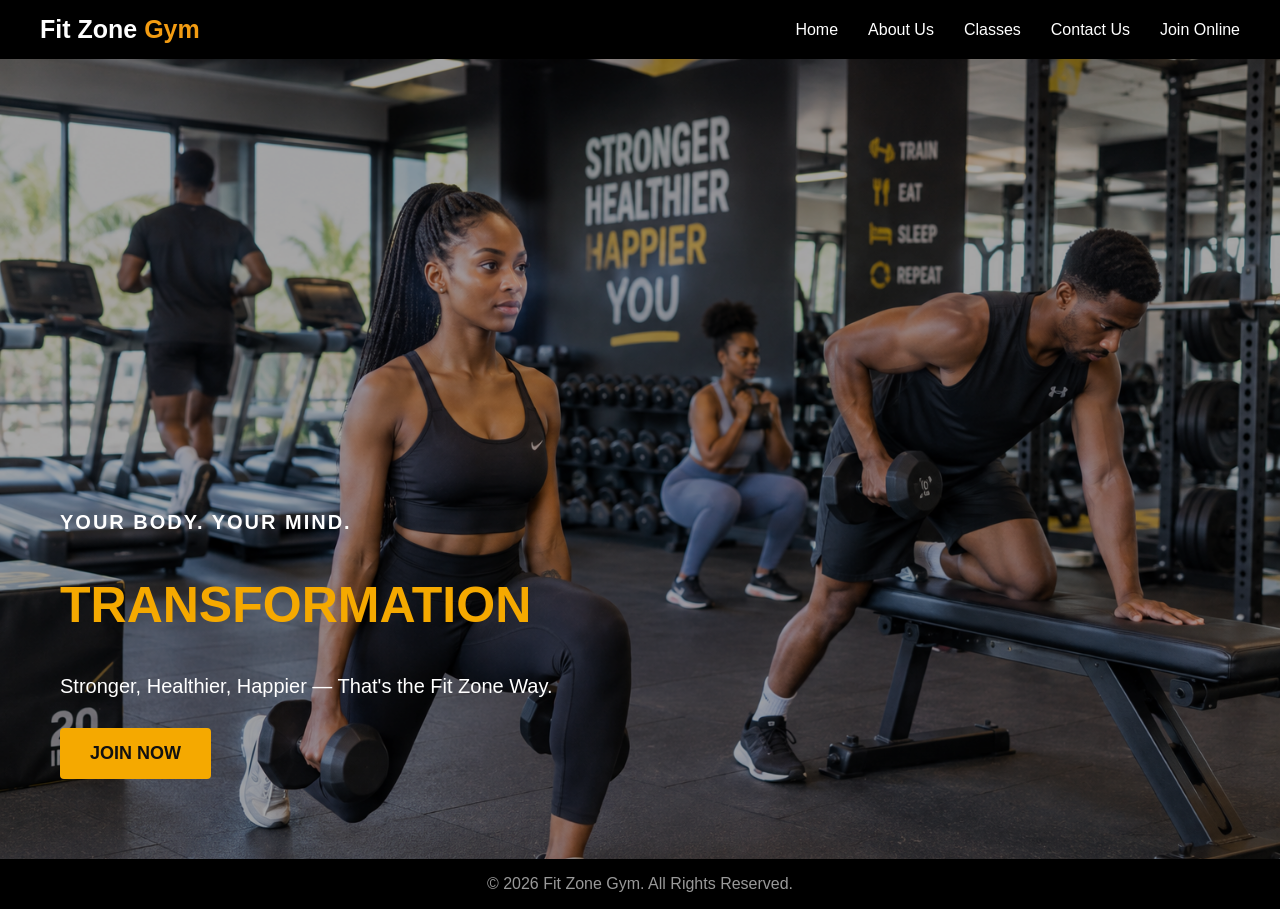
<file: index.html>
<!DOCTYPE html>
<html lang="en">
<head>
    <meta charset="UTF-8">
    <meta name="viewport" content="width=device-width, initial-scale=1.0">
    
    <title>Fit Zone Gym</title>
    <link rel="stylesheet" href="style.css">

</head>
<body>
<!DOCTYPE html>
<html lang="en">
<head>
    <meta charset="UTF-8">
    <meta name="viewport" content="width=device-width, initial-scale=1.0">

    <title>Fit Zone Gym</title>

    <link rel="stylesheet" href="style.css">
</head>

<body>
    <!-- HEADER -->
    <header class="main-holder">
    <div class="navbar">
        <div class="logo">
        Fit Zone <span>Gym</span>
        </div>>
    </div>
        <!-- NAVIGATION -->
        <nav class="navbar">
            <ul>
                <li><a href="index.html">Home</a></li>
                <li><a href="aboutus.html">About Us</a></li>
                <li><a href="classes.html">Classes</a></li>
                <li><a href="contactus.html">Contact Us</a></li>
                <li><a href="joinonline.html">Join Online</a></li>
            </ul>
        </nav>
    </header>
        <!-- HOME / HERO SECTION -->
<section class="hero">
    <div class="image-wrapper">
    <img src="workout.png" alt="Fit Zone Gym Workout Area">
    <span class="hover-text">Fit Zone Gym Workout Area</span>
</div>
        <div class="hero-content">
            <p class="small-title">YOUR BODY. YOUR MIND.</p>
            <h2>TRANSFORMATION</h2>
            <p>Stronger, Healthier, Happier — That's the Fit Zone Way.</p>
            <a href="joinonline.html" class="hero-button">JOIN NOW</a>
        </div>
</section>
<footer><p>© 2026 Fit Zone Gym. All Rights Reserved.</p></footer>
</body>
</html>
</file>
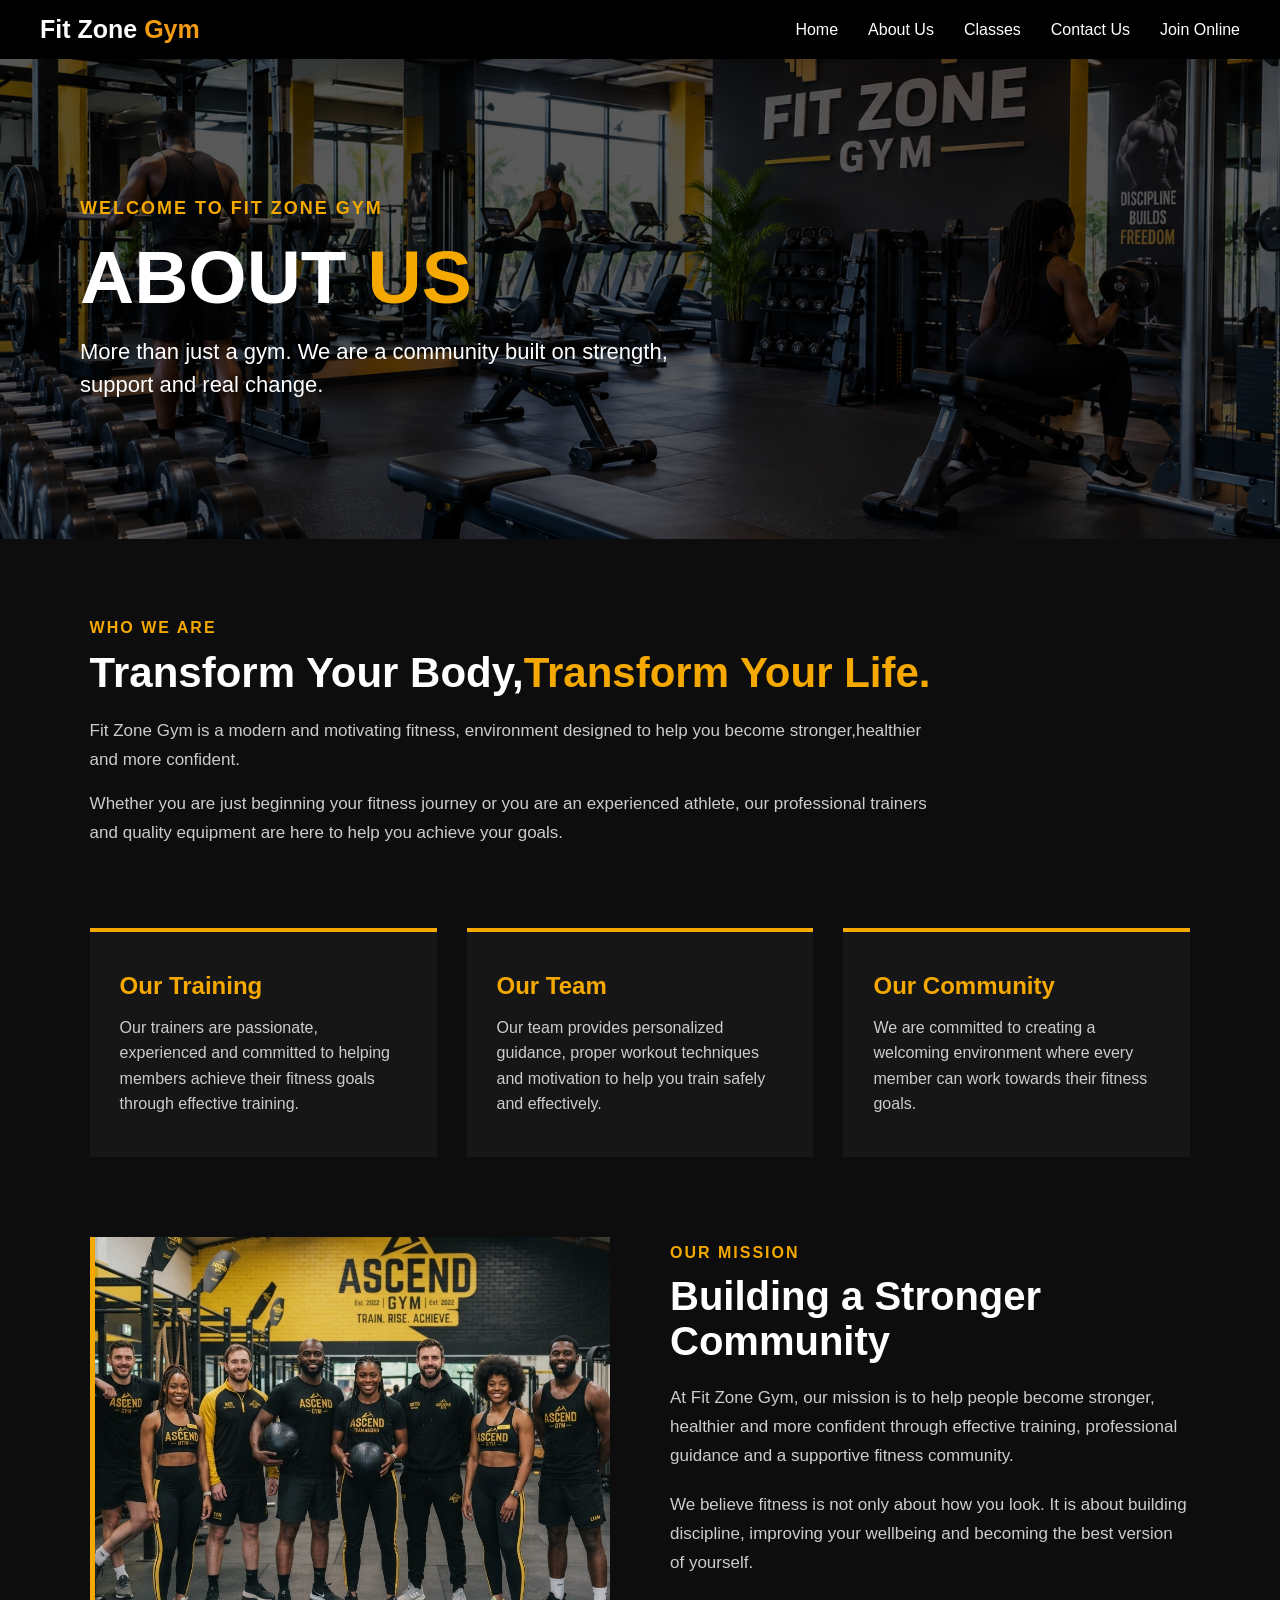
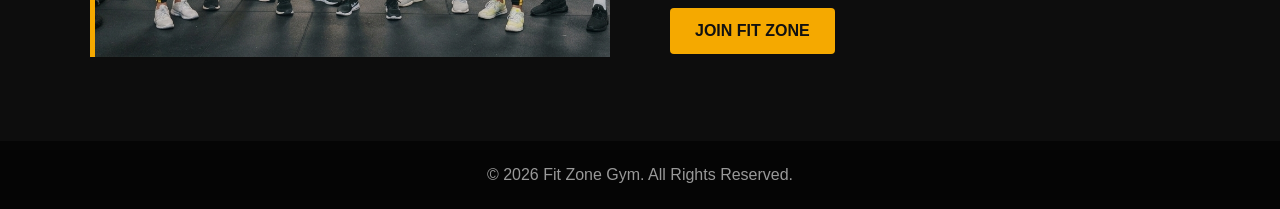
<file: aboutus.html>
<!DOCTYPE html>
<html lang="en">
<head>
    <meta charset="UTF-8">
    <meta name="viewport" content="width=device-width, initial-scale=1.0">
    <title>About Us.</title>
    <link rel="stylesheet" href="about.css">
<!DOCTYPE html>
<html lang="en">
<head>
    <meta charset="UTF-8">
    <meta name="viewport" content="width=device-width, initial-scale=1.0">

    <title>About Us - Fit Zone Gym</title>

    <link rel="stylesheet" href="about.css">
</head>

<body>

    <!-- HEADER -->
    <header class="main-holder">
    <div class="navbar">
        <div class="logo">
        Fit Zone <span>Gym</span>
        </div>
    </div>
        <!-- NAVIGATION -->
        <nav class="navbar">
            <ul>
                <li><a href="index.html">Home</a></li>
                <li><a href="aboutus.html">About Us</a></li>
                <li><a href="classes.html">Classes</a></li>
                <li><a href="contactus.html">Contact Us</a></li>
                <li><a href="joinonline.html">Join Online</a></li>
            </ul>
        </nav>
    </header>
    </header>
    <!-- ABOUT HERO -->
    <section class="about-hero">
        <div class="hero-content">
            <p>WELCOME TO FIT ZONE GYM</p>
            <h2>ABOUT <span>US</span></h2>
            <p class="hero-description">
                More than just a gym. We are a community built on
                strength, support and real change.
            </p>
        </div>
    </section>
    <!-- ABOUT CONTENT -->
    <section class="about-content">
        <!-- WELCOME -->
        <div class="about-intro">
            <p class="yellow-title">WHO WE ARE</p>
            <h2>Transform Your Body,<span>Transform Your Life.</span></h2>
            <p>Fit Zone Gym is a modern and motivating fitness, environment designed to help you become stronger,healthier and more confident.</p>
            <p>Whether you are just beginning your fitness journey or you are an experienced athlete, our professional trainers and quality equipment are here to help you achieve your goals.</p>
        </div>
                <!-- THREE COLUMNS -->
        <div class="about-cards">
            <div class="card">              
                 <h3>Our Training</h3>
                   <p>Our trainers are passionate, experienced and committed to helping members achieve their fitness goals through effective training.</p>
            </div>
            <div class="card">
              <h3>Our Team</h3>
              <p>Our team provides personalized guidance, proper workout techniques and motivation to help you train safely and effectively.</p>
            </div>
            <div class="card">
            <h3>Our Community</h3>
            <p>We are committed to creating a welcoming environment where every member can work towards their fitness goals.</p>
            </div>
        </div>


        <!-- MISSION -->
        <div class="mission">    
            <div class="mission-image">
            <img src="workout4.jpg" alt="Fit Zone Gym training">
            </div>
            <div class="mission-text">
            <p class="yellow-title">OUR MISSION</p>
            <h2>Building a Stronger Community</h2>
            <p>At Fit Zone Gym, our mission is to help people become stronger, healthier and more confident through effective training, professional guidance and a supportive fitness community.</p>
            <p>We believe fitness is not only about how you look. It is about building discipline, improving your wellbeing and becoming the best version of yourself.</p>
            <a href="joinonline.html" class="mission-btn">JOIN FIT ZONE</a>
            </div>
        </div>
    </section>
        <!-- FOOTER -->
    <footer><p>© 2026 Fit Zone Gym. All Rights Reserved.</p></footer>
</body>
</html>
</file>
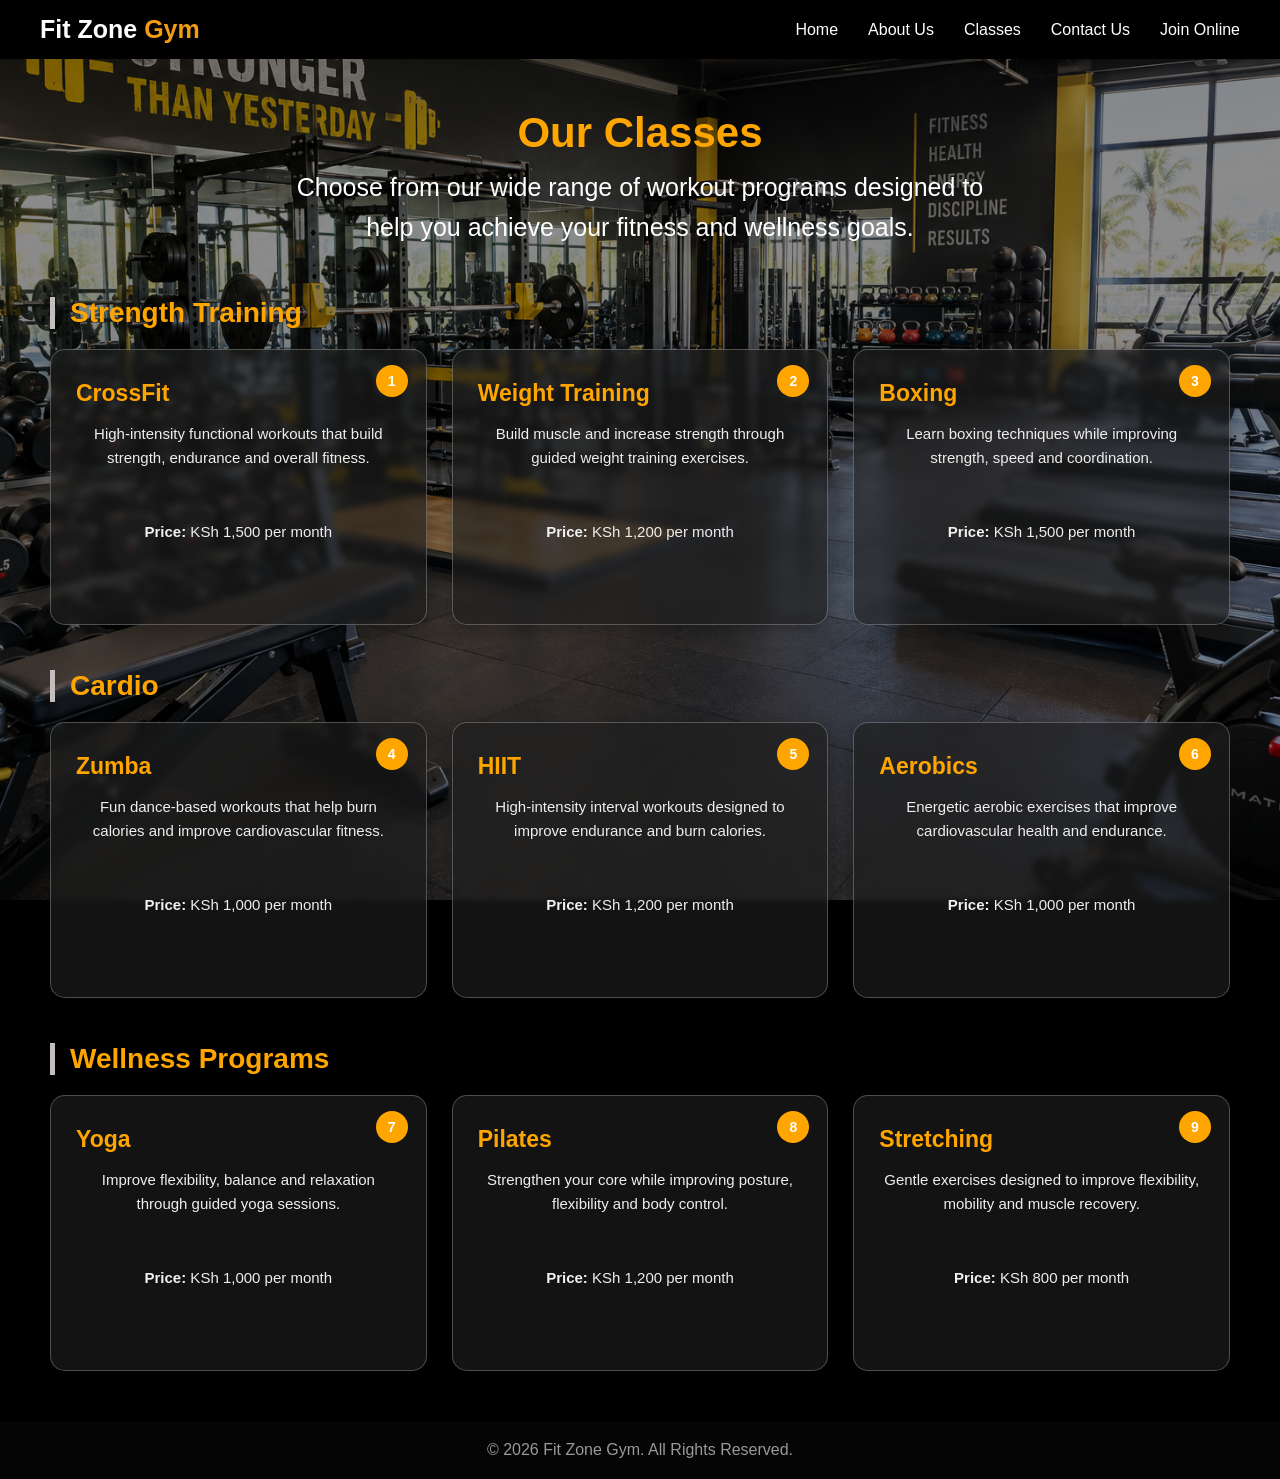
<file: classes.html>
<!DOCTYPE html>
<html lang="en">
<head>
    <meta charset="UTF-8">
    <meta name="viewport" content="width=device-width, initial-scale=1.0">
    <title>classes</title>
    <link rel="stylesheet" href="classes.css">
   

</head>
<body> 
 <!-- HEADER -->
    <!-- HEADER -->
<header class="main-holder">
    <div class="logo">
        Fit Zone <span>Gym</span>
    </div>
    
    <!-- NAVIGATION -->
    <nav class="navbar">
        <ul>
            <li><a href="index.html">Home</a></li>
            <li><a href="aboutus.html">About Us</a></li>
            <li><a href="classes.html">Classes</a></li>
            <li><a href="contactus.html">Contact Us</a></li>
            <li><a href="joinonline.html">Join Online</a></li>
        </ul>
    </nav>
</header>

    <section class="classes">
        <h1>Our Classes</h1>
        <p>Choose from our wide range of workout programs designed to help you achieve your fitness and wellness goals.</p>
            <!-- Strength Training -->
        <h2>Strength Training</h2>
    <div class="class-container">
     <div class="class-card">
        <h3>CrossFit</h3>
        <p>High-intensity functional workouts that build strength, endurance and overall fitness.</p>
        <p><strong>Price:</strong> KSh 1,500 per month</p>
     </div>

     <div class="class-card">
        <h3>Weight Training</h3>
        <p>Build muscle and increase strength through guided weight training exercises.</p>
        <p><strong>Price:</strong> KSh 1,200 per month</p>
     </div>

     <div class="class-card">
        <h3>Boxing</h3>
        <p>Learn boxing techniques while improving strength, speed and coordination.</p>
        <p><strong>Price:</strong> KSh 1,500 per month</p>
     </div>
    </div>
            <!-- Cardio -->
        <h2>Cardio</h2>

    <div class="class-container">
     <div class="class-card">
        <h3>Zumba</h3>
        <p>Fun dance-based workouts that help burn calories and improve cardiovascular fitness.</p>
        <p><strong>Price:</strong> KSh 1,000 per month</p>
     </div>


     <div class="class-card">
        <h3>HIIT</h3>
        <p>  High-intensity interval workouts designed to improve endurance and burn calories.</p>
        <p><strong>Price:</strong> KSh 1,200 per month</p>
     </div>
     <div class="class-card">
        <h3>Aerobics</h3>
        <p>Energetic aerobic exercises that improve cardiovascular health and endurance.</p>
        <p><strong>Price:</strong> KSh 1,000 per month</p>
     </div>

    </div>
        <!-- Wellness Programs -->
        <h2>Wellness Programs</h2>

    <div class="class-container">
     <div class="class-card">
        <h3>Yoga</h3>
        <p>Improve flexibility, balance and relaxation through guided yoga sessions.</p>
        <p><strong>Price:</strong> KSh 1,000 per month</p>
     </div>

     <div class="class-card">
        <h3>Pilates</h3>
        <p>Strengthen your core while improving posture, flexibility and body control.</p>
        <p><strong>Price:</strong> KSh 1,200 per month</p>
     </div>
     <div class="class-card">
        <h3>Stretching</h3>
        <p>Gentle exercises designed to improve flexibility, mobility and muscle recovery.</p>
        <p><strong>Price:</strong> KSh 800 per month</p>
     </div>
    </div>
</section>
<footer><p>© 2026 Fit Zone Gym. All Rights Reserved.</p></footer>
</body>
</html>
</file>
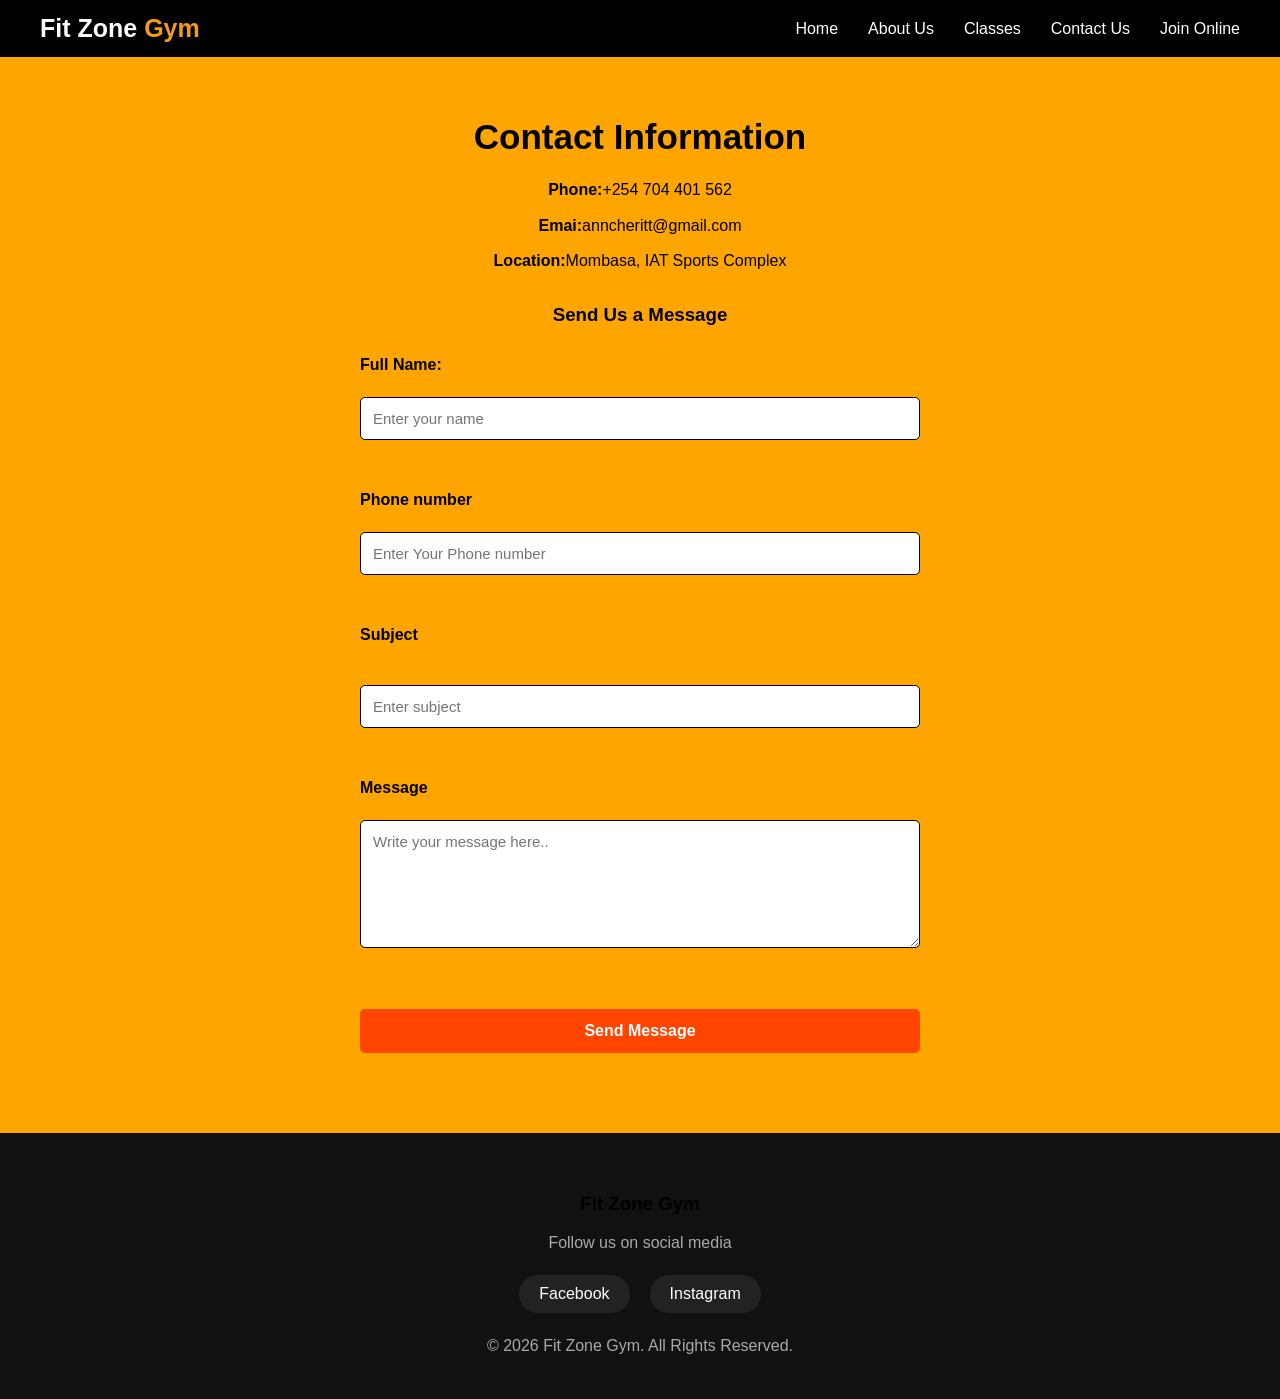
<file: contactus.html>
<!DOCTYPE html>
<html lang="en">
<head>
    <meta charset="UTF-8">
    <meta name="viewport" content="width=device-width, initial-scale=1.0">
    <title>Document</title>
    <style>
        * {
    box-sizing: border-box;
    margin: 0;
    padding: 0;
}

html, body {
    width: 100%;
    margin: 0;
    padding: 0;
    font-family: Arial, Helvetica, sans-serif;
    background-color: orange;
    color: black;
}

/* HEADER AND NAVIGATION */
header.main-holder {
    background-color: black;
    width: 100%;
    display: flex;
    justify-content: space-between;
    align-items: center;
    padding: 14px 40px;
}

.logo {
    font-size: 25px;
    font-weight: bold;
    color: white;
}

.logo span {
    color: #f39c12;
}

.navbar ul {
    list-style: none;
    display: flex;
    flex-direction: row;
    gap: 30px;
    margin: 0;
    padding: 0;
}

.navbar ul li a {
    text-decoration: none;
    color: white;
    font-size: 16px;
    transition: 0.3s;
}

.navbar ul li a:hover,
.navbar ul li a.active {
    color: #f39c12;
}

/* MAIN CONTENT */
main {
    max-width: 600px;
    margin: 40px auto;
    padding: 20px;
}

h1 {
    text-align: center;
    font-size: 35px;
    color: black;
    margin-bottom: 20px;
}

h3 {
    margin-top: 30px;
    margin-bottom: 15px;
    color: black;
    text-align: center;
}

p {
    line-height: 1.6;
    text-align: center;
    margin-bottom: 10px;
}

/* FORM ELEMENTS */
form {
    width: 100%;
    display: flex;
    flex-direction: column;
}

label {
    font-weight: bold;
    margin-top: 15px;
}

input, textarea {
    width: 100%;
    padding: 12px;
    margin-top: 5px;
    border: 1px solid black;
    border-radius: 5px;
    font-size: 15px;
    font-family: Arial, sans-serif;
}

textarea {
    resize: vertical;
}

input:focus, textarea:focus {
    outline: none;
    border-color: #f39c12;
    box-shadow: 0 0 5px rgba(243, 156, 18, 0.5);
}

button {
    background-color: orangered;
    color: white;
    border: none;
    padding: 13px;
    border-radius: 5px;
    font-size: 16px;
    font-weight: bold;
    cursor: pointer;
    margin-top: 25px;
    transition: 0.2s;
}

button:hover {
    background-color: #d35400;
}

/* FOOTER */
footer {
    background-color: #111;
    color: white;
    text-align: center;
    padding: 30px 20px;
    margin-top: 60px;
    width: 100%;
}

footer p {
    color: #aaa;
}

.social-links {
    display: flex;
    justify-content: center;
    gap: 20px;
    margin: 20px 0;
}

.social-links a {
    text-decoration: none;
    color: white;
    background-color: #222;
    padding: 10px 20px;
    border-radius: 25px;
    transition: 0.3s ease;
}

.social-links a:hover {
    background-color: #f39c12;
}

    </style>
</head>
<body>
    <!-- HEADER -->
    <header class="main-holder">
        <div class="logo">
            Fit Zone <span>Gym</span>
        </div>
        
        <!-- NAVIGATION -->
        <nav class="navbar">
            <ul>
                <li><a href="index.html">Home</a></li>
                <li><a href="aboutus.html">About Us</a></li>
                <li><a href="classes.html">Classes</a></li>
                <li><a href="contactus.html">Contact Us</a></li>
                <li><a href="joinonline.html">Join Online</a></li>
            </ul>
        </nav>
    </header>
    <main>
        <h1>Contact Information</h1>
        <p><strong>Phone:</strong>+254 704 401 562</p> 
        <p><strong>Emai:</strong>anncheritt@gmail.com</p>
        <p><strong>Location:</strong>Mombasa, IAT Sports Complex</p>
        <h3>Send Us a Message</h3>
        <form>
            <label form="name">Full Name:</label><br>
            <input type="text" id="name" name="mame" placeholder="Enter your name" required>
            <br><br>
            <label for="phone">Phone number</label><br>
            <input type="tel" id="phone" name="phone" placeholder="Enter Your Phone number">
            <br><br>
            <label for="Subject">Subject</label><br><br>
            <input type="text" id="Subject" name="Subject" placeholder="Enter subject">
            <br><br>
            <label for="message">Message</label><br>
            <textarea id="message" name="message" rows="6" placeholder="Write your message here.."></textarea>
            <br><br>
            <button type="submit">Send Message</button>
        </form>
     </main>
     <footer>
    <h3>Fit Zone Gym</h3>
    <p>Follow us on social media</p>
    <div class="social-links">
        <a href="https://www.facebook.com/" target="Anne Cheritt">
            Facebook
        </a>

        <a href="https://www.instagram.com/" target="Anne Cheritt">
            Instagram
        </a>
    </div>

    <p>&copy; 2026 Fit Zone Gym. All Rights Reserved.</p>
</footer>
   
   
</body>
</html>
</file>
<file: style.css>
body {
    padding: o;
    margin: 0;
    background-color: black;
    font-family: Arial, Helvetica, sans-serif;
}
    /*  header  */

header {
    background-color: black;
    width: 100%;
    display: flex;
    justify-content: space-between;
    align-items: center;
    padding: 15px 40px;
    box-sizing: border-box;

}
 /* navigation */
.navbar {
    display: flex;
    align-items: center; 
}
.logo {
    font-size: 25px;
    font-weight: bold;
    color: white;
    height: auto;
}
.logo span {
    color: #f39c12;
}
.navbar ul {
    list-style: none;
    display: flex;
    flex-direction: row;
    gap: 30px;
    margin: 0;
    padding: 0;
}
.navbar ul li a {
    text-decoration: none;
    color: white;
    font-size: 16px;
    transition: 0.3s;
}
/* 7. Active State / Link Hover Effects */
.navbar ul li a:hover,
.navbar ul li a.active {
    color: #f39c12 !important; /* Changes text to your accent orange on hover */
}

   
.hero {
    position: relative;
    width: 100%;
    height: calc(100vh - 100px);
    overflow: hidden;
    flex: 1;
    display: flex;
    justify-content: center;
}  /* Container holding the image */
.image-wrapper {
    position: relative;
    display: inline-block;
    cursor: pointer;
}

/* Ensure the image remains responsive */
.image-wrapper img {
    display: block;
    width: 100%;
    height: auto;
}

/* The visual text bubble that appears over the image */
.image-wrapper .hover-text {
    position: absolute;
    bottom: 15px;                  /* Positions text near the bottom of the image */
    left: 50%;
    transform: translateX(-50%);   /* Perfectly centers the text box horizontally */
    background-color: rgba(0, 0, 0, 0.8); /* Semi-transparent black background */
    color: #f39c12;                /* Matches your signature gym accent orange */
    padding: 8px 15px;
    border-radius: 5px;
    font-size: 14px;
    white-space: nowrap;
    opacity: 0;                    /* Keeps text completely hidden initially */
    transition: opacity 0.3s ease; /* Fades the text in smoothly */
    pointer-events: none;          /* Prevents the text box from blocking mouse movement */
}

/* Reveal the custom text block on hover */
.image-wrapper:hover .hover-text {
    opacity: 1;                    /* Fades text in beautifully when mouse enters box */
}

    /* DARK OVERLAY */
.hero::after {
    content: "";
    position: absolute;
    top: 0;
    left: 0;
    width: 100%;
    height: 100%;
    background: rgba(0, 0, 0, 0.35);
}
    /* HERO TEXT */
.hero-content {
    position: absolute;
    z-index: 2;
    left: 60px;
    bottom: 80px;
    color: white;
    max-width: 700px;
}
.small-title {
    font-size: 20px;
    font-weight: bold;
    letter-spacing: 2px;
    margin-bottom: 10px;
}

.hero-content h2 {
    font-size: 50px;
    color: #f5a900;
}

.hero-content > p:last-of-type {
    font-size: 20px;
    margin-bottom: 30px;
}

/* JOIN NOW BUTTON */
.hero-button {
    display: inline-block;
    background-color: #f5a900;
    color: #111;
    text-decoration: none;
    font-size: 18px;
    font-weight: bold;
    padding: 15px 30px;
    border-radius: 4px;
}

.hero-button:hover {
    background-color: white;
}
footer {
    background-color: black;
    text-align: center;
    margin-bottom: 0px;
    color: #999;

}
</file>
<file: about.css>
/* RESET */
* {
    margin: 0;
    padding: 0;
    box-sizing: border-box;
}
body {
    font-family: Arial, sans-serif;
    background-color: #0b0b0b;
    color: white;
    }
    header {
    background-color: black;
    width: 100%;
    display: flex;
    justify-content: space-between;
    align-items: center;
    padding: 15px 40px;
    box-sizing: border-box;

}
 /* navigation */
.navbar {
    display: flex;
    align-items: center; 
}
.logo {
    font-size: 25px;
    font-weight: bold;
    color: white;
    height: auto;
}
.logo span {
    color: #f39c12;
}
.navbar ul {
    list-style: none;
    display: flex;
    flex-direction: row;
    gap: 30px;
    margin: 0;
    padding: 0;
}
.navbar ul li a {
    text-decoration: none;
    color: white;
    font-size: 16px;
    transition: 0.3s;
}
/* 7. Active State / Link Hover Effects */
.navbar ul li a:hover,
.navbar ul li a.active {
    color: #f39c12 !important; /* Changes text to your accent orange on hover */
}
}
    /* JOIN BUTTON */
.join-btn {
    border: 2px solid #111;
    padding: 8px 15px;
    border-radius: 5px;
}
    /* ABOUT HERO */
.about-hero {
    height: 480px;
    position: relative;
    display: flex;
    align-items: center;
    background-image:
        linear-gradient(   /* makes the image not bright */
            rgba(0, 0, 0, 0.65),
            rgba(0, 0, 0, 0.65)
        ),
        url("workout2.png");
    background-size: cover;
    background-position: center;
}
    /* HERO TEXT */
.hero-content {
    max-width: 650px;
    margin-left: 80px;
}
.hero-content > p:first-child {
    color: #f5a900;
    font-size: 18px;
    font-weight: bold;
    letter-spacing: 2px;
}
.hero-content h2 {
    font-size: 75px;
    margin: 15px 0;
}
.hero-content h2 span {
    color: #f5a900;
}
.hero-description {
    font-size: 22px;
    line-height: 1.5;
}
    /* ABOUT CONTENT */
.about-content {
    padding: 80px 7%;
    background-color: #0d0d0d;
}
    /* INTRO */
.about-intro {
    max-width: 850px;
    margin-bottom: 80px;
}
.yellow-title {
    color: #f5a900;
    font-weight: bold;
    letter-spacing: 2px;
    margin-bottom: 12px;
}
.about-intro h2 {
    font-size: 42px;
    margin-bottom: 20px;
}
.about-intro h2 span {
    color: #f5a900;
}
.about-intro p:not(.yellow-title) {
    color: #cccccc;
    line-height: 1.7;
    margin-bottom: 15px;
    font-size: 17px;
}


     /* CARDS */
.about-cards {
    display: grid;
    grid-template-columns:
        repeat(3, 1fr);
    gap: 30px;
    margin-bottom: 80px;
}
.card {
    background-color: #161616;
    padding: 40px 30px;
    border-top: 4px solid #f5a900;
    transition: 0.3s;
}
.card:hover {
    transform: translateY(-8px);
    background-color: #1d1d1d;
}
.icon {
    font-size: 40px;
    margin-bottom: 20px;
}
.card h3 {
    color: #f5a900;
    font-size: 24px;
    margin-bottom: 15px;
}
.card p {
    color: #cccccc;
    line-height: 1.6;
    font-size: 16px;
}


    /* MISSION */
.mission {
    display: grid;
    grid-template-columns:
        1fr 1fr;
    gap: 60px;
    align-items: center;
}
.mission-image img {
    width: 100%;
    height: 420px;
    object-fit: cover;
    border-left: 5px solid #f5a900;
}
.mission-text h2 {
    font-size: 40px;
    margin-bottom: 20px;
}
.mission-text p:not(.yellow-title) {
    color: #cccccc;
    line-height: 1.7;
    margin-bottom: 20px;
    font-size: 17px;
}
        /* BUTTON */
.mission-btn {
    display: inline-block;
    background-color: #f5a900;
    color: #111;
    text-decoration: none;
    font-weight: bold;
    padding: 14px 25px;
    margin-top: 10px;
    border-radius: 4px;
}
.mission-btn:hover {
    background-color: white;
}

    /* FOOTER */
footer {
    text-align: center;
    padding: 25px;
    background-color: #050505;
    color: #999;
}

        /* RESPONSIVE */
@media (max-width: 900px) {
    header {
        height: auto;
        padding: 20px;
        flex-direction: column;
        gap: 20px;
    }
   nav ul {
        flex-wrap: wrap;
        justify-content: center;
    }
    .about-cards {
        grid-template-columns: 1fr;
    }
    .mission {
        grid-template-columns: 1fr;
    }
    .hero-content {
        margin-left: 30px;
        margin-right: 30px;
    }
    .hero-content h2 {
        font-size: 50px;
    }
}
</file>
<file: classes.css>
body {
    font-family: Arial, sans-serif;
    background-color: black;
    margin: 0px;
    padding: 0px;
    box-sizing: border-box;
    width: 93.4%;   
}
 /* Global Reset to make everything consistent across browsers */
* {
    box-sizing: border-box;
    margin: 0;
    padding: 0;
}

/* 1. FORCE THE PAGE ELEMENT TIERS TO FLUSH TO THE WINDOW EDGES */
html, body {
    margin: 0 !important;
    padding: 0 !important;
    width: 100% !important;
    overflow-x: hidden; /* Prevents awkward side-to-side wiggle on screens */
    font-family: Arial, Helvetica, sans-serif;
}

/* 2. FORCE THE HEADER BOX TO BE TRUE FULL-WIDTH DISPLAY FLUID */
header.main-holder {
    background-color: black !important;
    width: 100% !important;
    display: flex !important;
    justify-content: space-between !important;
    align-items: center !important;
    padding: 15px 40px !important;
    box-sizing: border-box !important;
    position: relative;
    z-index: 9999; /* Keeps header cleanly layered above background imagery */
}

.logo {
    font-size: 25px;
    font-weight: bold;
    color: white;
}

.logo span {
    color: #f39c12;
}

.navbar ul {
    list-style: none;
    display: flex;
    flex-direction: row;
    gap: 30px;
    margin: 0;
    padding: 0;
}

.navbar ul li a {
    text-decoration: none;
    color: white;
    font-size: 16px;
    transition: 0.3s;
}

.navbar ul li a:hover,
.navbar ul li a.active {
    color: #f39c12;
}

header.main-holder {
    background-color: black;
    width: 100%;
    display: flex;
    justify-content: space-between;
    align-items: center;
    padding: 20px 40px;
}

.logo {
    font-size: 25px;
    font-weight: bold;
    color: white;
}

.logo span {
    color: #f39c12;
}

.navbar ul {
    list-style: none;
    display: flex;
    flex-direction: row;
    gap: 30px;
    margin: 0;
    padding: 0;
}

.navbar ul li a {
    text-decoration: none;
    color: white;
    font-size: 16px;
    transition: 0.3s;
}

.navbar ul li a:hover,
.navbar ul li a.active {
    color: #f39c12;
}


    /* JOIN BUTTON */
.join-btn {
    border: 2px solid #111;
    padding: 10px 18px;
    border-radius: 5px;
}

/* CLASSES PAGE */
.classes {
    min-width: 100vh;
    padding: 50px;
    /* Gym background image */

    background-image: linear-gradient(
        rgba(0, 0, 0, 0.45),
        rgba(0, 0, 0, 0.45)
    ),
    url("workout1.png");
    background-size: cover;
    background-position: center;
    background-attachment: fixed;
    color: orange;
    width: 100%;
}

    /* Main heading */

.classes h1 {
    text-align: center;
    font-size: 42px;
    margin-bottom: 10px;
    color: orange;
}

.classes p {
    text-align: center;
    max-width: 700px;
    margin: 0 auto 50px;
    line-height: 1.6;
    font-size: 25px;
    color: white;
}

    /* Category headings */

.classes h2 {
    font-size: 28px;
    margin: 45px 0 20px;
    padding-left: 15px;
    border-left: 5px solid rgb(195, 189, 189);
} 

    /* Three columns */
.class-container {
    display: grid;
    grid-template-columns: repeat(3, 1fr);
    gap: 25px;
} 

    /* Individual class cards */
.class-card {
    position: relative;
    padding: 30px 25px; 
    min-height: 210px;
    background: rgba(30, 30, 30, 0.65); /*  creates the square transparent box */
    border: 1px solid rgba(255, 255, 255, 0.25);
    border-radius: 15px;
    backdrop-filter: blur(3px); /* it makes the squared transparent box blur */
    box-shadow: 0 5px 20px rgba(0, 0, 0, 0.3);
    transition: 0.3s;
}  

    /* Card hover effect */
.class-card:hover {
    transform: translateY(-5px);
    background: rgba(20, 20, 20, 0.8); /* turns dark when casor is pointed */
} 
    /* Class title */  
.class-card h3 {
    font-size: 23px;
    margin-bottom: 15px;
} 
    /* Description */
.class-card p {
    font-size: 15px;
    line-height: 1.6;
    color: #eeeeee;
}
/* Price */

.class-card p strong {
    color: rgb(243, 240, 240);
}

    /* Number on each card */
.class-card::before {
    position: absolute;
    top: 15px;
    right: 18px;
     width: 32px;
    height: 32px;
    background: orange;
    border-radius: 50%;
    display: flex;
    align-items: center;
    justify-content: center;
    color: white;
    font-size: 14px;
    font-weight: bold;
}
    
    /* Different number for each card */

.class-card:nth-child(1)::before {
    content: "1";
}

.class-card:nth-child(2)::before {
    content: "2";
}

.class-card:nth-child(3)::before {
    content: "3";
}


/* Second row numbering */


.class-container:nth-of-type(2) .class-card:nth-child(1)::before {
    content: "4";
}

.class-container:nth-of-type(2) .class-card:nth-child(2)::before {
    content: "5";
}

.class-container:nth-of-type(2) .class-card:nth-child(3)::before {
    content: "6";
}


/* Third row numbering */
.class-container:nth-of-type(3) .class-card:nth-child(1)::before {
    content: "7";
}

.class-container:nth-of-type(3) .class-card:nth-child(2)::before {
    content: "8";
}

.class-container:nth-of-type(3) .class-card:nth-child(3)::before {
    content: "9";
}


/* Mobile */

@media (max-width: 900px) {

    .class-container {
        grid-template-columns: repeat(2, 1fr);
           }

}


@media (max-width: 600px) {

    .classes {
        padding: 35px 5%;
    }

    .classes > h1 {
        font-size: 32px;
    }

    .class-container {
        grid-template-columns: 1fr;
    }
}
/* FOOTER */
footer {
    text-align: center;
    padding: 20px;
    background-color: #050505;
    color: #999;
}
</file>
